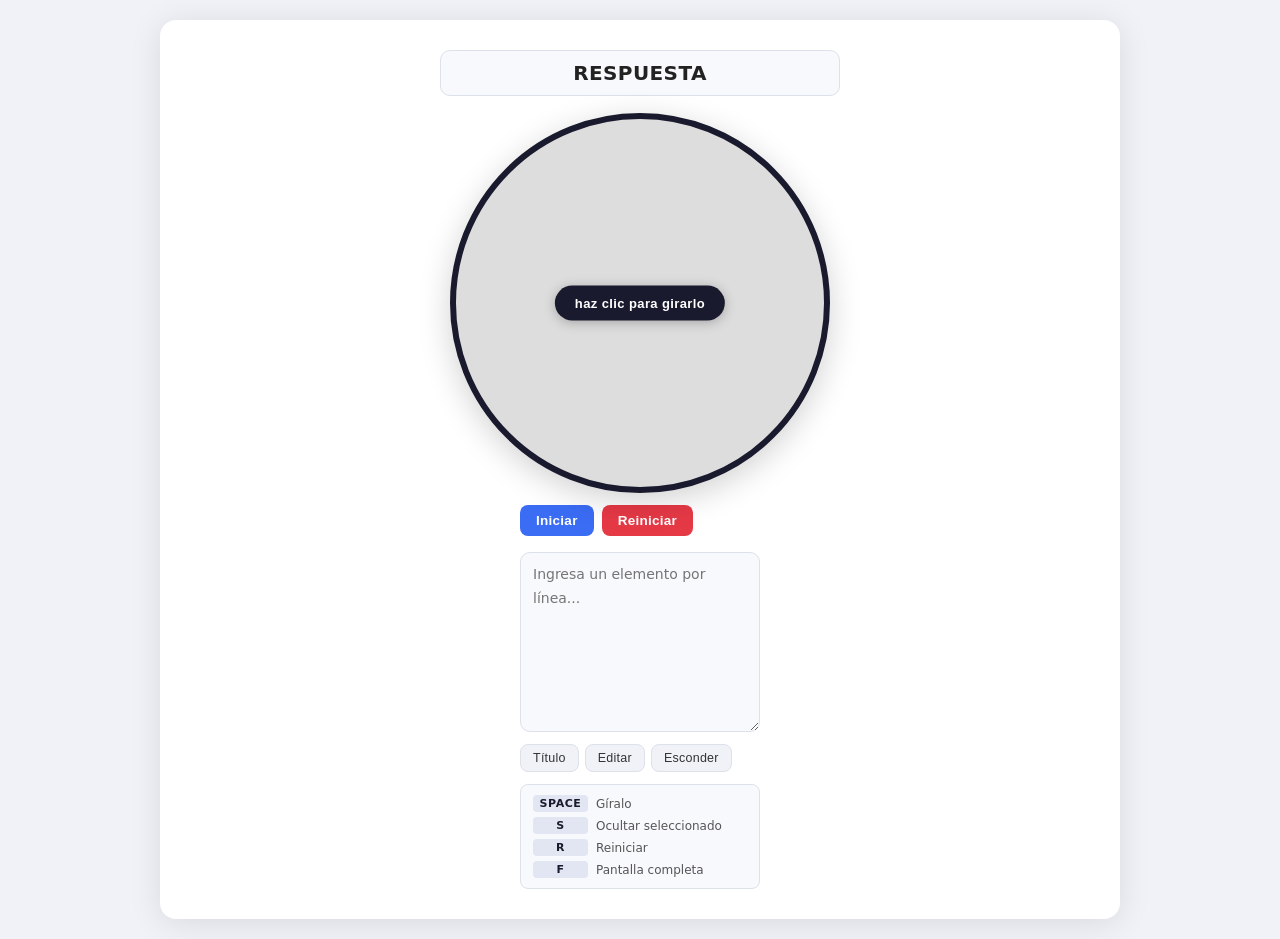
<file: project_1/index.html>
<!DOCTYPE html>
<html lang="es">

<head>
    <meta charset="UTF-8">
    <title>Ruleta Virtual - FIS UNCP</title>
    <link rel="stylesheet" href="style.css">
</head>

<body>
    <div id="contenedor-principal">
        <div class="contenedor contenedor-izquierdo">
            <h1 id="pantalla-respuesta">RESPUESTA</h1>

            <div class="ruleta-container">
            <div id="ruleta-grafica" class="ruleta"></div>
            <button id="boton-centro" onclick="girarRuleta()">haz clic para girarlo</button>
        </div>


        <div class="contenedor contenedor-derecho">
                <div class="botones">
                    <button class="btn " id="btn-iniciar" onclick="girarRuleta()">Iniciar</button>
                    <button class="btn " id="btn-reiniciar" onclick="reiniciarTodo()">Reiniciar</button>
                </div>

                <textarea id="lista-elementos" placeholder="Ingresa un elemento por línea..."></textarea>
                
                <div class="opciones">
                    <button class="btn btn-lista" id="btn-titulo">Título</button>
                    <button class="btn btn-lista" id="btn-editar">Editar</button>
                    <button class="btn btn-lista" id="btn-esconder">Esconder</button>
                </div>

                <div class="atajos">
                    <p><strong>SPACE</strong> Gíralo</p>
                    <p><strong>S</strong> Ocultar seleccionado</p>
                    <p><strong>R</strong> Reiniciar</p>
                    <p><strong>F</strong> Pantalla completa</p>
                </div>
            </div>
    </div>
    <script src="app.js"></script>
</body>

</html>
</file>
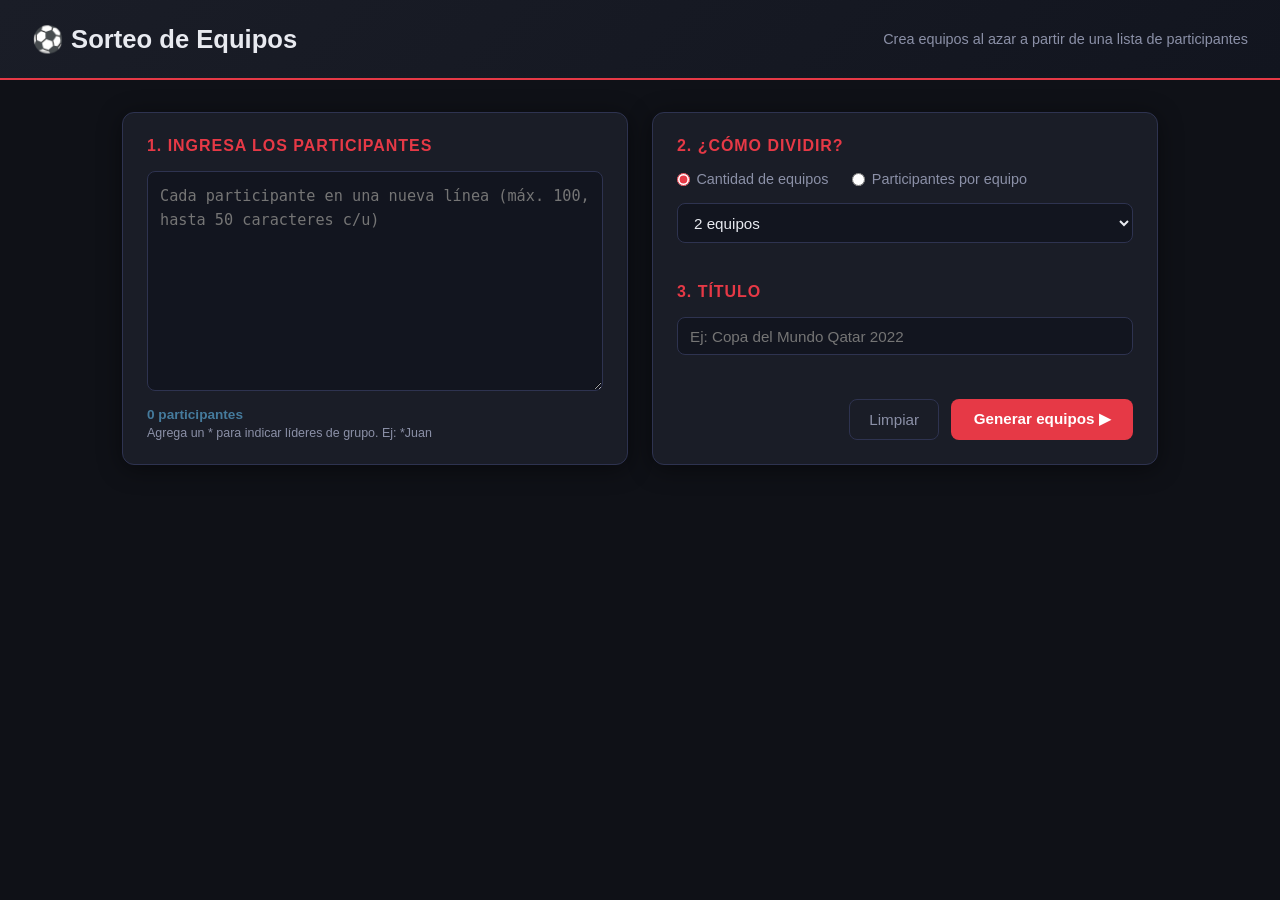
<file: project_2/index.html>
<!DOCTYPE html>
<html lang="es">
<head>
  <meta charset="UTF-8" />
  <meta name="viewport" content="width=device-width, initial-scale=1.0"/>
  <title>Sorteo de Equipos</title>
  <link rel="stylesheet" href="index.css" />
</head>
<body>
  <!-- PANTALLA 1 -->
  <div id="pantalla-configuracion" class="pantalla activa">
    <header class="cabecera">
      <h1>⚽ Sorteo de Equipos</h1>
      <p>Crea equipos al azar a partir de una lista de participantes</p>
    </header>

    <main class="contenedor-principal">
      <!-- Columna izquierda -->
      <section class="panel">
        <h2>1. Ingresa los participantes</h2>
        <textarea
          id="textarea-participantes"
          placeholder="Cada participante en una nueva línea (máx. 100, hasta 50 caracteres c/u)"
          spellcheck="false"
        ></textarea>
        <div class="info-contador">
          <span id="contador-participantes">0 participantes</span>
          <small>Agrega un * para indicar líderes de grupo. Ej: *Juan</small>
        </div>
      </section>

      <!-- Columna derecha -->
      <section class="panel">
        <h2>2. ¿Cómo dividir?</h2>
        <div class="opciones-division">
          <label class="opcion-radio">
            <input type="radio" name="tipoDivision" id="radio-cantidad-equipos" value="equipos" checked />
            <span>Cantidad de equipos</span>
          </label>
          <label class="opcion-radio">
            <input type="radio" name="tipoDivision" id="radio-por-equipo" value="porEquipo" />
            <span>Participantes por equipo</span>
          </label>
        </div>

        <select id="selector-division" class="selector"></select>

        <h2 style="margin-top:1.5rem">3. Título</h2>
        <input
          type="text"
          id="input-titulo"
          class="input-titulo"
          placeholder="Ej: Copa del Mundo Qatar 2022"
          maxlength="80"
        />

        <div class="botones-accion">
          <button id="btn-limpiar" class="btn-secundario">Limpiar</button>
          <button id="btn-generar" class="btn-primario">Generar equipos ▶</button>
        </div>
      </section>
    </main>
  </div>

  <!-- PANTALLA 2: Resultado -->
  <div id="pantalla-resultado" class="pantalla">
    <header class="cabecera">
      <h1 id="titulo-resultado">Equipos</h1>
      <button id="btn-volver" class="btn-volver">← Volver</button>
    </header>

    <div id="contenedor-equipos" class="contenedor-equipos"></div>

    <div class="barra-exportar">
      <button id="btn-descargar-jpg" class="btn-exportar">📷 Descargar JPG</button>
      <button id="btn-copiar-imagen" class="btn-exportar">📋 Copiar imagen</button>
      <button id="btn-copiar-texto" class="btn-exportar">📝 Copiar texto</button>
    </div>
  </div>

  <script src="index.js"></script>
</body>
</html>
</file>
<file: project_1/style.css>
*, *::before, *::after {
    box-sizing: border-box;
    margin: 0;
    padding: 0;
}

html { font-size: 62.5%; }

body {
    font-family: 'Segoe UI', system-ui, sans-serif;
    min-height: 100vh;
    background: #f0f2f7;
    display: flex;
    align-items: center;
    justify-content: center;
    padding: 2rem;
}

#contenedor-principal {
    display: flex;
    align-items: flex-start;
    justify-content: center;
    gap: 3rem;
    flex-wrap: wrap;
    background: #fff;
    border-radius: 1.6rem;
    box-shadow: 0 4px 32px rgba(0,0,0,0.10);
    padding: 3rem 3.5rem;
    max-width: 96rem;
    width: 100%;
}

.contenedor {
    display: flex;
    flex-direction: column;
    align-items: stretch;
    gap: 1.2rem;
}

.contenedor-izquierdo { flex: 0 0 auto; align-items: center; }
.contenedor-derecho   { flex: 1 1 28rem; min-width: 24rem; }

#pantalla-respuesta {
    width: 100%;
    text-align: center;
    padding: 1rem 1.5rem;
    border: 1.5px solid #dde1ea;
    border-radius: 1rem;
    background: #f8f9fc;
    font-size: 2rem;
    font-weight: 600;
    color: #222;
    letter-spacing: 0.02em;
    min-width: 40rem;
}

.ruleta-container {
    position: relative;
    display: flex;
    align-items: center;
    justify-content: center;
    margin-top: 0.5rem;
}

.ruleta {
    width: 38rem;
    height: 38rem;
    border-radius: 50%;
    border: 6px solid #1a1a2e;
    position: relative;
    transition: transform 4s cubic-bezier(0.1, 0, 0.2, 1);
    background: #ddd;
    box-shadow: 0 8px 32px rgba(0,0,0,0.18);
}

#boton-centro {
    position: absolute;
    top: 50%;
    left: 50%;
    transform: translate(-50%, -50%);
    background: #1a1a2e;
    color: #fff;
    border: none;
    border-radius: 5rem;
    padding: 1rem 2rem;
    font-size: 1.3rem;
    font-weight: 600;
    cursor: pointer;
    z-index: 5;
    letter-spacing: 0.03em;
    white-space: nowrap;
    box-shadow: 0 2px 12px rgba(0,0,0,0.25);
    transition: background 0.2s, transform 0.15s;
}

#boton-centro:hover {
    background: #2d2d5e;
    transform: translate(-50%, -50%) scale(1.05);
}

.segmento-texto {
    position: absolute;
    font-weight: 700;
    color: #1a1a2e;
    text-align: center;
    pointer-events: none;
    text-shadow: 0 1px 2px rgba(255,255,255,0.5);
    line-height: 1.2;
    word-break: break-word;
    overflow: hidden;
    display: -webkit-box;
    -webkit-line-clamp: 2;
    -webkit-box-orient: vertical;
}

.segmento-texto.activo {
    color: #fff;
    font-size: 1.4rem;
    text-shadow: 0 0 6px rgba(0,0,0,0.6);
    z-index: 3;
}

.contenedor-derecho .botones {
    display: flex;
    gap: 0.8rem;
    margin-bottom: 0.4rem;
}

.btn {
    padding: 0.8rem 1.6rem;
    border-radius: 0.8rem;
    border: none;
    cursor: pointer;
    font-size: 1.35rem;
    font-weight: 600;
    letter-spacing: 0.02em;
    transition: filter 0.15s, transform 0.12s;
}

.btn:hover  { filter: brightness(1.08); transform: translateY(-1px); }
.btn:active { transform: translateY(0); filter: brightness(0.97); }

#btn-iniciar   { background: #3a6cf4; color: #fff; }
#btn-reiniciar { background: #e63946; color: #fff; }

#lista-elementos {
    width: 100%;
    min-height: 18rem;
    border: 1.5px solid #dde1ea;
    border-radius: 1rem;
    padding: 1rem 1.2rem;
    resize: vertical;
    font-size: 1.4rem;
    font-family: 'Segoe UI', system-ui, sans-serif;
    color: #222;
    background: #f8f9fc;
    outline: none;
    transition: border-color 0.2s;
    line-height: 1.7;
}

#lista-elementos:focus { border-color: #3a6cf4; background: #fff; }

.opciones {
    display: flex;
    gap: 0.6rem;
}

.opciones .btn {
    background: #f0f2f7;
    color: #333;
    border: 1.5px solid #dde1ea;
    font-weight: 500;
    padding: 0.6rem 1.2rem;
    font-size: 1.25rem;
}

.opciones .btn:hover { background: #e2e6f3; }

.atajos {
    display: grid;
    gap: 0.5rem;
    font-size: 1.2rem;
    color: #555;
    background: #f8f9fc;
    border: 1.5px solid #dde1ea;
    border-radius: 0.8rem;
    padding: 1rem 1.2rem;
}

.atajos p { display: flex; align-items: center; gap: 0.8rem; }

.atajos strong {
    display: inline-flex;
    align-items: center;
    justify-content: center;
    min-width: 5.5rem;
    background: #e2e6f3;
    color: #1a1a2e;
    border-radius: 0.4rem;
    padding: 0.2rem 0.6rem;
    font-size: 1.1rem;
    font-weight: 700;
    letter-spacing: 0.05em;
}

@media (max-width: 900px) {
    #contenedor-principal { padding: 2rem 1.5rem; gap: 2rem; }
    .ruleta { width: 30rem; height: 30rem; }
    #pantalla-respuesta { min-width: unset; }
    .segmento-texto { width: 13rem; font-size: 1.1rem; }
}
</file>
<file: project_2/index.css>
/* ===== VARIABLES ===== */
:root {
  --fondo: #0f1117;
  --fondo-panel: #1a1d27;
  --fondo-tarjeta: #22263a;
  --borde: #2e3350;
  --acento: #e63946;
  --acento2: #457b9d;
  --texto: #e8eaf0;
  --texto-suave: #8b90a7;
  --radio: 12px;
  --sombra: 0 4px 24px rgba(0,0,0,0.45);
}

* { box-sizing: border-box; margin: 0; padding: 0; }

body {
  background: var(--fondo);
  color: var(--texto);
  font-family: 'Segoe UI', Tahoma, Geneva, Verdana, sans-serif;
  min-height: 100vh;
}

/* ===== PANTALLAS ===== */
.pantalla { display: none; flex-direction: column; min-height: 100vh; }
.pantalla.activa { display: flex; }

/* ===== CABECERA ===== */
.cabecera {
  background: linear-gradient(135deg, #1a1d27, #12151f);
  padding: 1.5rem 2rem;
  border-bottom: 2px solid var(--acento);
  display: flex;
  align-items: center;
  justify-content: space-between;
  flex-wrap: wrap;
  gap: 0.5rem;
}
.cabecera h1 { font-size: 1.6rem; color: var(--texto); }
.cabecera p { color: var(--texto-suave); font-size: 0.9rem; }

/* ===== LAYOUT PRINCIPAL ===== */
.contenedor-principal {
  display: grid;
  grid-template-columns: 1fr 1fr;
  gap: 1.5rem;
  padding: 2rem;
  max-width: 1100px;
  margin: 0 auto;
  width: 100%;
}

@media (max-width: 700px) {
  .contenedor-principal { grid-template-columns: 1fr; padding: 1rem; }
}

/* ===== PANEL ===== */
.panel {
  background: var(--fondo-panel);
  border: 1px solid var(--borde);
  border-radius: var(--radio);
  padding: 1.5rem;
  display: flex;
  flex-direction: column;
  gap: 1rem;
  box-shadow: var(--sombra);
}
.panel h2 {
  font-size: 1rem;
  font-weight: 700;
  color: var(--acento);
  text-transform: uppercase;
  letter-spacing: 0.06em;
}

/* ===== TEXTAREA ===== */
textarea {
  width: 100%;
  height: 220px;
  background: #12151f;
  border: 1px solid var(--borde);
  border-radius: 8px;
  color: var(--texto);
  font-size: 0.95rem;
  padding: 0.75rem;
  resize: vertical;
  outline: none;
  transition: border-color 0.2s;
  line-height: 1.6;
}
textarea:focus { border-color: var(--acento2); }

/* ===== CONTADOR ===== */
.info-contador {
  display: flex;
  flex-direction: column;
  gap: 0.25rem;
}
#contador-participantes {
  font-size: 0.85rem;
  color: var(--acento2);
  font-weight: 600;
}
.info-contador small { color: var(--texto-suave); font-size: 0.78rem; }

/* ===== RADIO ===== */
.opciones-division { display: flex; gap: 1.5rem; flex-wrap: wrap; }
.opcion-radio {
  display: flex;
  align-items: center;
  gap: 0.4rem;
  cursor: pointer;
  color: var(--texto-suave);
  font-size: 0.9rem;
}
.opcion-radio input[type="radio"] { accent-color: var(--acento); }

/* ===== SELECTOR ===== */
.selector {
  width: 100%;
  background: #12151f;
  border: 1px solid var(--borde);
  border-radius: 8px;
  color: var(--texto);
  padding: 0.6rem 0.75rem;
  font-size: 0.95rem;
  outline: none;
  cursor: pointer;
}
.selector:focus { border-color: var(--acento2); }

/* ===== INPUT TITULO ===== */
.input-titulo {
  width: 100%;
  background: #12151f;
  border: 1px solid var(--borde);
  border-radius: 8px;
  color: var(--texto);
  padding: 0.6rem 0.75rem;
  font-size: 0.95rem;
  outline: none;
}
.input-titulo:focus { border-color: var(--acento2); }

/* ===== BOTONES ===== */
.botones-accion {
  display: flex;
  justify-content: flex-end;
  gap: 0.75rem;
  margin-top: auto;
  padding-top: 1rem;
}
.btn-primario {
  background: var(--acento);
  color: #fff;
  border: none;
  border-radius: 8px;
  padding: 0.7rem 1.4rem;
  font-size: 0.95rem;
  font-weight: 700;
  cursor: pointer;
  transition: background 0.2s, transform 0.1s;
}
.btn-primario:hover { background: #c1121f; transform: translateY(-1px); }
.btn-primario:active { transform: translateY(0); }

.btn-secundario {
  background: transparent;
  color: var(--texto-suave);
  border: 1px solid var(--borde);
  border-radius: 8px;
  padding: 0.7rem 1.2rem;
  font-size: 0.95rem;
  cursor: pointer;
  transition: border-color 0.2s, color 0.2s;
}
.btn-secundario:hover { border-color: var(--acento); color: var(--acento); }

/* ===== RESULTADO ===== */
.btn-volver {
  background: transparent;
  color: var(--texto-suave);
  border: 1px solid var(--borde);
  border-radius: 8px;
  padding: 0.5rem 1rem;
  cursor: pointer;
  font-size: 0.9rem;
  transition: color 0.2s, border-color 0.2s;
}
.btn-volver:hover { color: var(--texto); border-color: var(--texto); }

.contenedor-equipos {
  display: flex;
  flex-wrap: wrap;
  gap: 1.2rem;
  padding: 2rem;
  justify-content: center;
  flex: 1;
}

/* ===== TARJETA EQUIPO ===== */
.tarjeta-equipo {
  background: var(--fondo-tarjeta);
  border: 1px solid var(--borde);
  border-radius: var(--radio);
  padding: 1.2rem;
  min-width: 180px;
  max-width: 240px;
  flex: 1 1 180px;
  box-shadow: var(--sombra);
  animation: aparecer 0.4s ease both;
}
@keyframes aparecer {
  from { opacity: 0; transform: translateY(18px); }
  to   { opacity: 1; transform: translateY(0); }
}
.tarjeta-equipo h3 {
  font-size: 0.85rem;
  font-weight: 800;
  text-transform: uppercase;
  letter-spacing: 0.08em;
  color: var(--acento);
  border-bottom: 1px solid var(--borde);
  padding-bottom: 0.5rem;
  margin-bottom: 0.75rem;
}
.lista-miembros {
  list-style: none;
  display: flex;
  flex-direction: column;
  gap: 0.4rem;
}
.miembro {
  font-size: 0.9rem;
  color: var(--texto);
  padding: 0.3rem 0.5rem;
  border-radius: 5px;
  background: rgba(255,255,255,0.04);
  animation: entrar 0.35s ease both;
}
.miembro.lider {
  color: #ffd166;
  font-weight: 700;
}
.miembro.lider::before { content: "★ "; }

@keyframes entrar {
  from { opacity: 0; transform: translateX(-10px); }
  to   { opacity: 1; transform: translateX(0); }
}

/* ===== BARRA EXPORTAR ===== */
.barra-exportar {
  display: flex;
  justify-content: center;
  gap: 1rem;
  padding: 1.2rem 2rem 2rem;
  flex-wrap: wrap;
}
.btn-exportar {
  background: var(--fondo-panel);
  color: var(--texto);
  border: 1px solid var(--borde);
  border-radius: 8px;
  padding: 0.65rem 1.2rem;
  font-size: 0.9rem;
  cursor: pointer;
  transition: border-color 0.2s, background 0.2s;
}
.btn-exportar:hover { border-color: var(--acento2); background: var(--fondo-tarjeta); }
</file>
